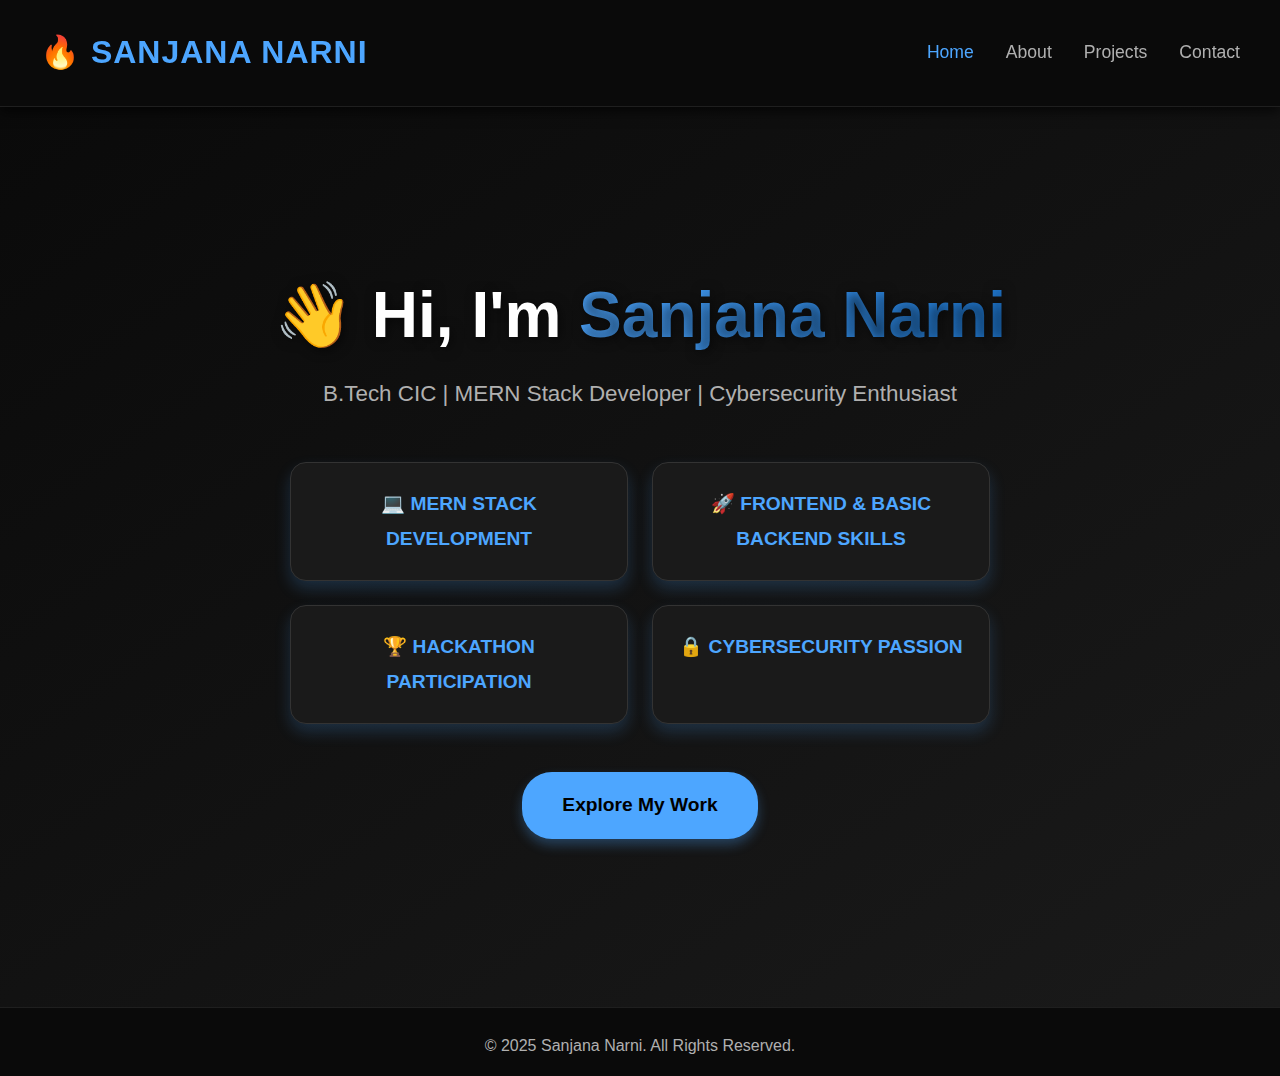
<file: index.html>
<!DOCTYPE html>
<html lang="en">
<head>
  <meta charset="UTF-8" />
  <meta name="viewport" content="width=device-width, initial-scale=1.0" />
  <title>Portfolio - Home</title>
  <link rel="stylesheet" href="style.css" />
</head>
<body>
  <!-- Header and Navigation -->
  <header>
    <nav>
      <div class="logo">🔥 Sanjana Narni</div>
      <ul class="nav-links">
        <li><a href="index.html" class="active">Home</a></li>
        <li><a href="about.html">About</a></li>
        <li><a href="projects.html">Projects</a></li>
        <li><a href="contact.html">Contact</a></li>
      </ul>
    </nav>
  </header>

  <!-- Home Section -->
  <section class="home">
    <div class="content">
      <h1>👋 Hi, I'm <span class="highlight">Sanjana Narni</span></h1>
      <p class="subtitle">
        B.Tech CIC | MERN Stack Developer | Cybersecurity Enthusiast
      </p>
      <div class="titles">
        <div class="title">💻 MERN Stack Development</div>
        <div class="title">🚀 Frontend & Basic Backend Skills</div>
        <div class="title">🏆 Hackathon Participation</div>
        <div class="title">🔒 Cybersecurity Passion</div>
      </div>
      <a href="projects.html" class="cta-btn">Explore My Work</a>
    </div>
  </section>

  <!-- Footer -->
  <footer>
    <p>&copy; 2025 Sanjana Narni. All Rights Reserved.</p>
  </footer>
</body>
</html>
</file>
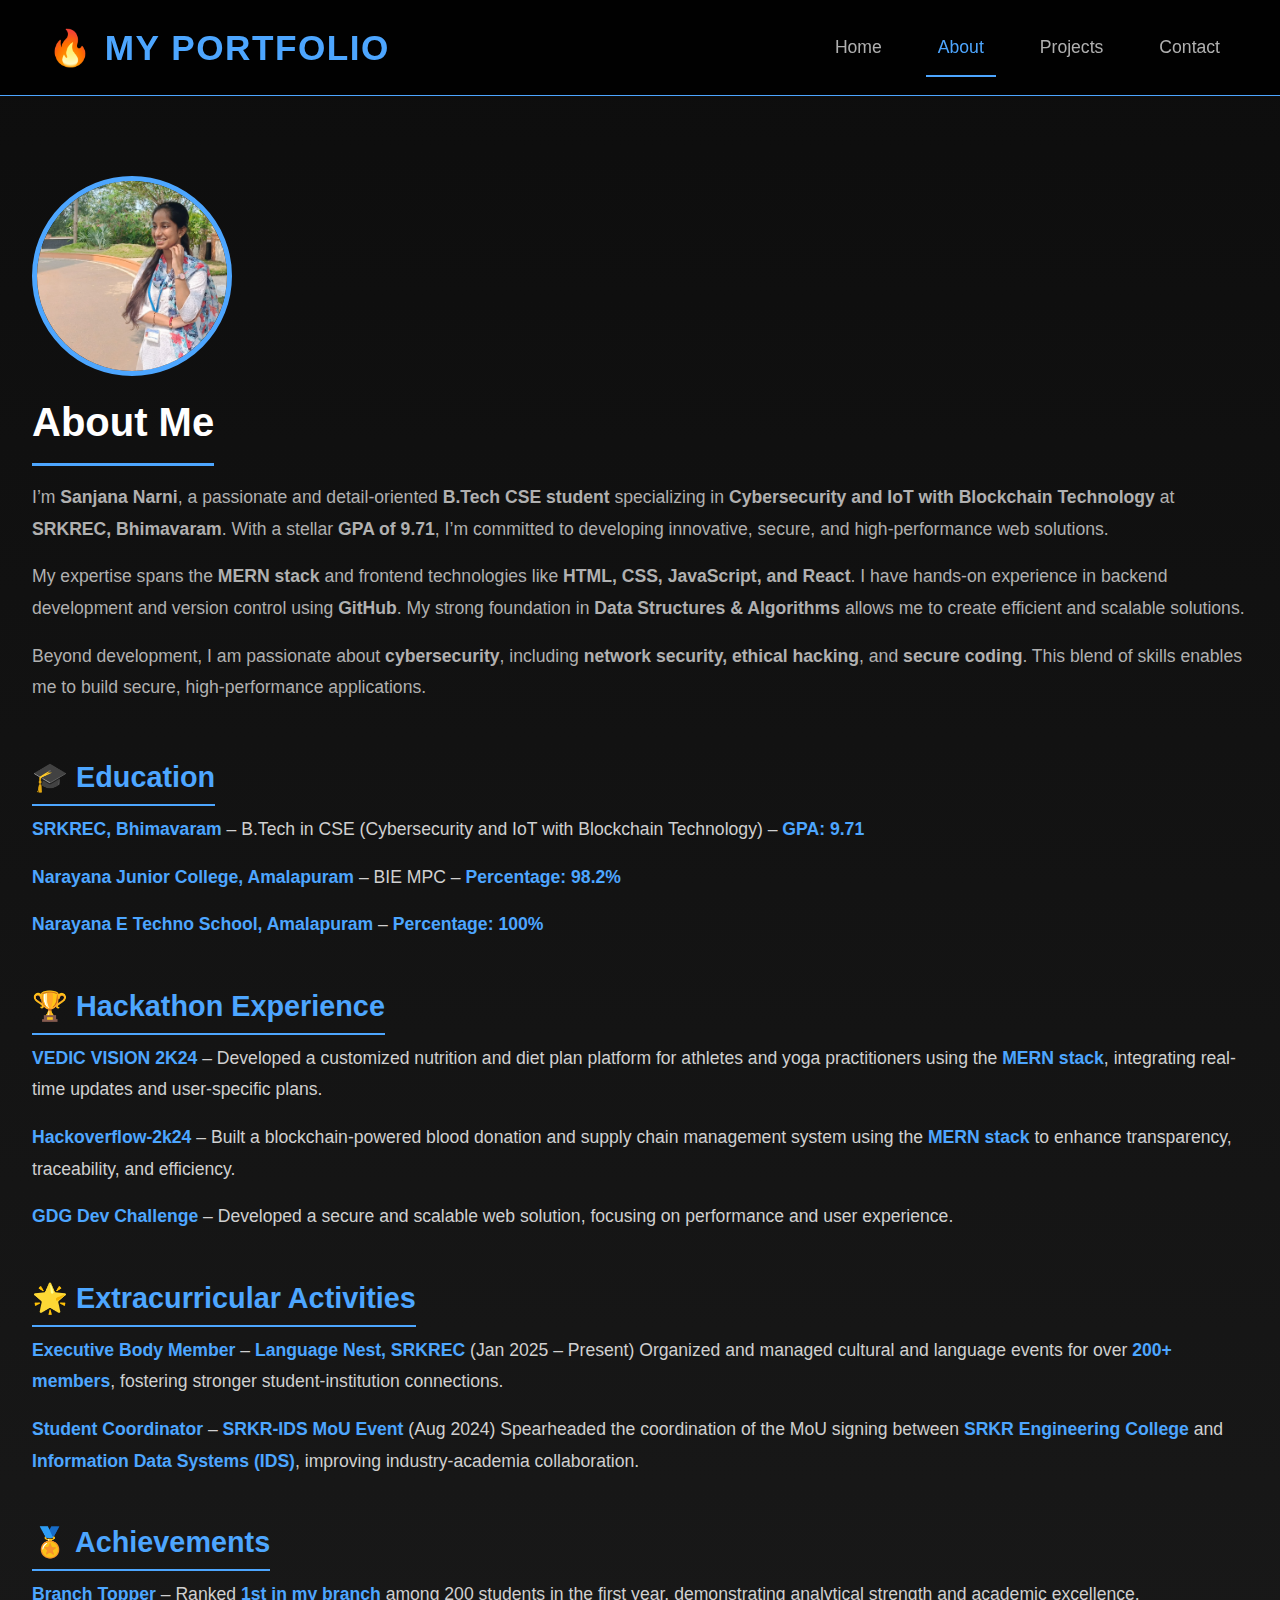
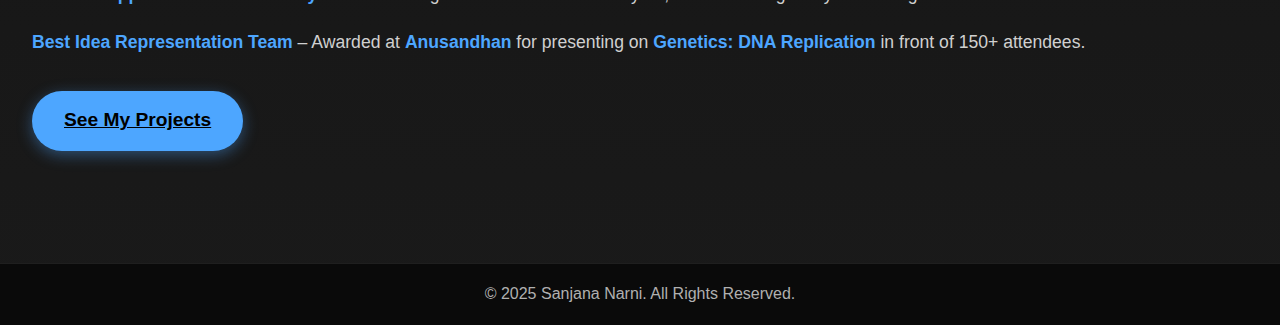
<file: about.html>
<!DOCTYPE html>
<html lang="en">
<head>
  <meta charset="UTF-8" />
  <meta name="viewport" content="width=device-width, initial-scale=1.0" />
  <title>Portfolio - About</title>
  <link rel="stylesheet" href="about.css" />
</head>
<body>
  <!-- Header Section -->
  <header>
    <nav>
      <div class="logo">🔥 My Portfolio</div>
      <ul class="nav-links">
        <li><a href="index.html">Home</a></li>
        <li><a href="about.html" class="active">About</a></li>
        <li><a href="projects.html">Projects</a></li>
        <li><a href="contact.html">Contact</a></li>
      </ul>
    </nav>
  </header>

  <!-- About Section -->
  <section class="about">
    <div class="profile">
      <img src="images/profile.jpg" alt="Sanjana Narni - Profile Picture" />
      <div class="bio">
        <h2>About Me</h2>
        <p>
          I’m <strong>Sanjana Narni</strong>, a passionate and detail-oriented <strong>B.Tech CSE student</strong> specializing in <strong>Cybersecurity and IoT with Blockchain Technology</strong> at <strong>SRKREC, Bhimavaram</strong>. With a stellar <strong>GPA of 9.71</strong>, I’m committed to developing innovative, secure, and high-performance web solutions.
        </p>
        <p>
          My expertise spans the <strong>MERN stack</strong> and frontend technologies like <strong>HTML, CSS, JavaScript, and React</strong>. I have hands-on experience in backend development and version control using <strong>GitHub</strong>. My strong foundation in <strong>Data Structures & Algorithms</strong> allows me to create efficient and scalable solutions.  
        </p>
        <p>
          Beyond development, I am passionate about <strong>cybersecurity</strong>, including <strong>network security, ethical hacking</strong>, and <strong>secure coding</strong>. This blend of skills enables me to build secure, high-performance applications.
        </p>

        <!-- Education Section -->
        <h3>🎓 Education</h3>
        <ul>
          <li>
            <strong>SRKREC, Bhimavaram</strong> – B.Tech in CSE (Cybersecurity and IoT with Blockchain Technology) – <strong>GPA: 9.71</strong>
          </li>
          <li>
            <strong>Narayana Junior College, Amalapuram</strong> – BIE MPC – <strong>Percentage: 98.2%</strong>
          </li>
          <li>
            <strong>Narayana E Techno School, Amalapuram</strong> – <strong>Percentage: 100%</strong>
          </li>
        </ul>

        <!-- Hackathon Experience Section -->
        <h3>🏆 Hackathon Experience</h3>
        <ul>
          <li>
            <strong>VEDIC VISION 2K24</strong> – Developed a customized nutrition and diet plan platform for athletes and yoga practitioners using the <strong>MERN stack</strong>, integrating real-time updates and user-specific plans.
          </li>
          <li>
            <strong>Hackoverflow-2k24</strong> – Built a blockchain-powered blood donation and supply chain management system using the <strong>MERN stack</strong> to enhance transparency, traceability, and efficiency.
          </li>
          <li>
            <strong>GDG Dev Challenge</strong> – Developed a secure and scalable web solution, focusing on performance and user experience.
          </li>
        </ul>

        <!-- Extracurricular Activities Section -->
        <h3>🌟 Extracurricular Activities</h3>
        <ul>
          <li>
            <strong>Executive Body Member</strong> – <strong>Language Nest, SRKREC</strong> (Jan 2025 – Present)  
            Organized and managed cultural and language events for over <strong>200+ members</strong>, fostering stronger student-institution connections.
          </li>
          <li>
            <strong>Student Coordinator</strong> – <strong>SRKR-IDS MoU Event</strong> (Aug 2024)  
            Spearheaded the coordination of the MoU signing between <strong>SRKR Engineering College</strong> and <strong>Information Data Systems (IDS)</strong>, improving industry-academia collaboration.
          </li>
        </ul>

        <!-- Achievements Section -->
        <h3>🏅 Achievements</h3>
        <ul>
          <li>
            <strong>Branch Topper</strong> – Ranked <strong>1st in my branch</strong> among 200 students in the first year, demonstrating analytical strength and academic excellence.
          </li>
          <li>
            <strong>Best Idea Representation Team</strong> – Awarded at <strong>Anusandhan</strong> for presenting on <strong>Genetics: DNA Replication</strong> in front of 150+ attendees.
          </li>
        </ul>

        <!-- CTA Button -->
        <a href="projects.html" class="cta-btn">See My Projects</a>
      </div>
    </div>
  </section>

  <!-- Footer Section -->
  <footer>
    <p>&copy; 2025 Sanjana Narni. All Rights Reserved.</p>
  </footer>
</body>
</html>
</file>
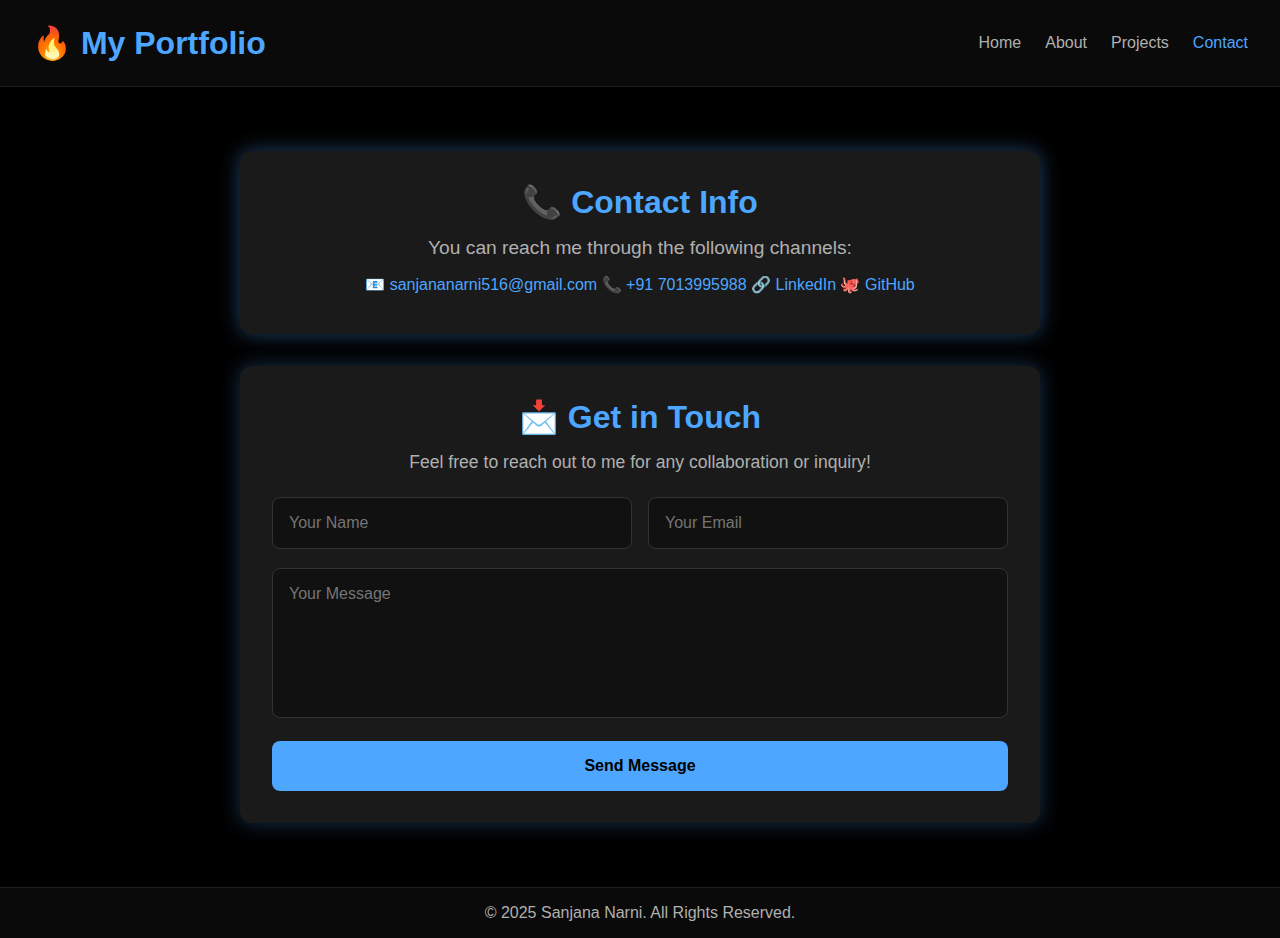
<file: contact.html>
<!DOCTYPE html>
<html lang="en">
<head>
  <meta charset="UTF-8" />
  <meta name="viewport" content="width=device-width, initial-scale=1.0" />
  <title>Contact - Sanjana Narni</title>
  <link rel="stylesheet" href="contact.css" />
</head>
<body>

<!-- Header -->
<header>
  <nav>
    <div class="logo">🔥 My Portfolio</div>
    <ul class="nav-links">
      <li><a href="index.html">Home</a></li>
      <li><a href="about.html">About</a></li>
      <li><a href="projects.html">Projects</a></li>
      <li><a href="contact.html" class="active">Contact</a></li>
    </ul>
  </nav>
</header>

<!-- Contact Section -->
<section class="contact">
  <div class="container">
    
    <!-- Contact Info (Highlighted) -->
    <div class="contact-info">
      <h1>📞 Contact Info</h1>
      <p>You can reach me through the following channels:</p>
      <a href="mailto:sanjananarni516@gmail.com">📧 sanjananarni516@gmail.com</a>
      <a href="tel:+91 7013995988">📞 +91 7013995988</a>
      <a href="https://www.linkedin.com/in/sanjananarni516" target="_blank">🔗 LinkedIn</a>
      <a href="https://github.com/Sanjuu516" target="_blank">🐙 GitHub</a>
    </div>

    <!-- Contact Form -->
    <div class="contact-form">
      <h2>📩 Get in Touch</h2>
      <p>Feel free to reach out to me for any collaboration or inquiry!</p>
      <form action="#" method="POST">
        <div class="form-row">
          <div class="input-group">
            <input type="text" name="name" placeholder="Your Name" required />
          </div>
          <div class="input-group">
            <input type="email" name="email" placeholder="Your Email" required />
          </div>
        </div>
        <div class="input-group">
          <textarea name="message" placeholder="Your Message" required></textarea>
        </div>
        <button type="submit" class="btn">Send Message</button>
      </form>
    </div>
  </div>
</section>

<!-- Footer -->
<footer>
  <p>&copy; 2025 Sanjana Narni. All Rights Reserved.</p>
</footer>

</body>
</html>
</file>
<file: style.css>
/* General Styling */
* {
  margin: 0;
  padding: 0;
  box-sizing: border-box;
  font-family: 'Poppins', sans-serif;
  scroll-behavior: smooth;
}

body {
  background-color: #000;
  color: #e0e0e0;
  line-height: 1.8;
}

/* Header and Navigation */
header {
  background-color: #0a0a0a;
  padding: 1.5rem 2rem;
  border-bottom: 1px solid #1f1f1f;
  position: sticky;
  top: 0;
  z-index: 1000;
  box-shadow: 0 4px 12px rgba(0, 0, 0, 0.7);
}

nav {
  display: flex;
  justify-content: space-between;
  align-items: center;
  max-width: 1200px;
  margin: 0 auto;
}

.logo {
  font-size: 2rem;
  font-weight: 700;
  color: #4da6ff;
  letter-spacing: 1px;
  text-transform: uppercase;
}

.nav-links {
  list-style: none;
  display: flex;
  gap: 2rem;
}

.nav-links li a {
  color: #b0b0b0;
  text-decoration: none;
  font-size: 1.1rem;
  font-weight: 500;
  transition: color 0.3s ease, transform 0.2s ease;
  position: relative;
  padding-bottom: 5px;
}

.nav-links li a::after {
  content: "";
  position: absolute;
  width: 0;
  height: 2px;
  background-color: #4da6ff;
  bottom: 0;
  left: 0;
  transition: width 0.3s ease;
}

.nav-links li a:hover::after {
  width: 100%;
}

.nav-links li a:hover,
.nav-links li a.active {
  color: #4da6ff;
  transform: translateY(-2px);
}

/* Home Section */
.home {
  display: flex;
  justify-content: center;
  align-items: center;
  height: 100vh;
  background: linear-gradient(145deg, #0a0a0a, #1a1a1a);
  padding: 2rem;
  text-align: center;
}

.content {
  max-width: 800px;
}

.content h1 {
  font-size: 4rem;
  font-weight: 700;
  color: #ffffff;
  line-height: 1.3;
  text-shadow: 2px 2px 12px rgba(0, 0, 0, 0.6);
}

.highlight {
  color: #4da6ff;
  background-image: linear-gradient(90deg, #4da6ff, #1f78d1);
  -webkit-background-clip: text;
  -webkit-text-fill-color: transparent;
}

.subtitle {
  font-size: 1.4rem;
  color: #b0b0b0;
  margin: 1rem 0 2rem;
}

/* Titles Section */
.titles {
  display: grid;
  grid-template-columns: repeat(auto-fit, minmax(280px, 1fr));
  gap: 1.5rem;
  margin-top: 2rem;
  padding: 1rem;
}

.title {
  background-color: #1a1a1a;
  color: #4da6ff;
  padding: 1.5rem;
  border-radius: 16px;
  font-size: 1.2rem;
  font-weight: 600;
  text-transform: uppercase;
  text-align: center;
  border: 1px solid #333;
  box-shadow: 0 8px 16px rgba(77, 166, 255, 0.2);
  transition: background-color 0.3s ease, transform 0.3s ease, box-shadow 0.3s ease;
}

.title:hover {
  background-color: #4da6ff;
  color: #000;
  transform: translateY(-5px);
  box-shadow: 0 12px 24px rgba(77, 166, 255, 0.4);
}

/* CTA Button */
.cta-btn {
  display: inline-block;
  background-color: #4da6ff;
  color: #000;
  padding: 1rem 2.5rem;
  margin-top: 2rem;
  border-radius: 30px;
  font-size: 1.2rem;
  font-weight: 600;
  text-decoration: none;
  box-shadow: 0 6px 12px rgba(77, 166, 255, 0.3);
  transition: background-color 0.3s ease, box-shadow 0.3s ease, transform 0.2s ease;
}

.cta-btn:hover {
  background-color: #1f78d1;
  box-shadow: 0 10px 20px rgba(77, 166, 255, 0.5);
  transform: translateY(-3px);
}

/* Footer */
footer {
  text-align: center;
  padding: 1rem;
  background-color: #0a0a0a;
  color: #b0b0b0;
  font-size: 1rem;
  border-top: 1px solid #1f1f1f;
}

footer p {
  margin-top: 0.5rem;
}

/* Media Queries for Responsiveness */
@media (max-width: 1024px) {
  .content h1 {
    font-size: 3rem;
  }

  .subtitle {
    font-size: 1.2rem;
  }

  .nav-links {
    gap: 1rem;
  }
}

@media (max-width: 768px) {
  .content h1 {
    font-size: 2.5rem;
  }

  .cta-btn {
    padding: 0.8rem 2rem;
    font-size: 1rem;
  }

  .nav-links {
    display: flex;
    flex-direction: column;
    align-items: center;
  }

  .nav-links li {
    margin-bottom: 0.5rem;
  }
}

@media (max-width: 480px) {
  .content h1 {
    font-size: 2rem;
  }

  .subtitle {
    font-size: 1rem;
  }

  .cta-btn {
    padding: 0.6rem 1.5rem;
    font-size: 0.9rem;
  }

  .titles {
    gap: 1rem;
  }

  .title {
    font-size: 1rem;
    padding: 1rem;
  }
}
</file>
<file: about.css>
/* General Styling */
* {
    margin: 0;
    padding: 0;
    box-sizing: border-box;
    font-family: 'Poppins', sans-serif;
    scroll-behavior: smooth;
  }
  
  body {
    background: linear-gradient(to bottom, #0d0d0d, #1a1a1a);
    color: #e0e0e0;
    line-height: 1.8;
  }
  
  /* Header Styling */
  header {
    background: rgba(0, 0, 0, 0.9);
    padding: 1rem 3rem;
    border-bottom: 1px solid #4da6ff;
    position: sticky;
    top: 0;
    z-index: 999;
    backdrop-filter: blur(10px);
  }
  
  nav {
    display: flex;
    justify-content: space-between;
    align-items: center;
  }
  
  .logo {
    font-size: 2.2rem;
    color: #4da6ff;
    font-weight: 700;
    text-transform: uppercase;
    letter-spacing: 1.5px;
    transition: transform 0.3s ease;
  }
  
  .logo:hover {
    transform: scale(1.1);
  }
  
  .nav-links {
    list-style: none;
    display: flex;
    gap: 2rem;
  }
  
  .nav-links li {
    position: relative;
  }
  
  .nav-links li a {
    color: #b0b0b0;
    text-decoration: none;
    font-size: 1.1rem;
    font-weight: 500;
    padding: 8px 12px;
    display: inline-block;
    transition: color 0.3s ease;
  }
  
  .nav-links li a::after {
    content: "";
    position: absolute;
    left: 0;
    bottom: -5px;
    width: 0;
    height: 2px;
    background-color: #4da6ff;
    transition: width 0.3s ease;
  }
  
  .nav-links li a:hover::after,
  .nav-links li a.active::after {
    width: 100%;
  }
  
  .nav-links li a:hover,
  .nav-links li a.active {
    color: #4da6ff;
  }
  
  /* About Section */
  .about {
    padding: 5rem 2rem;
  }
  
  .container {
    display: grid;
    grid-template-columns: 1fr 2fr;
    gap: 3rem;
    align-items: center;
    max-width: 1200px;
    margin: 0 auto;
    background: #121212;
    padding: 3rem;
    border-radius: 20px;
    box-shadow: 0 8px 20px rgba(0, 0, 0, 0.8);
    transition: transform 0.3s ease;
  }
  
  .container:hover {
    transform: translateY(-5px);
  }
  
  /* Profile Image */
  .profile img {
    width: 200px;
    height: 200px;
    border-radius: 50%;
    border: 5px solid #4da6ff;
    object-fit: cover;
    transition: transform 0.3s ease, box-shadow 0.3s ease;
  }
  
  .profile img:hover {
    transform: scale(1.1);
    box-shadow: 0 10px 30px rgba(77, 166, 255, 0.6);
  }
  
  /* Bio Section */
  .bio h2 {
    font-size: 2.5rem;
    color: #ffffff;
    margin-bottom: 1rem;
    border-bottom: 3px solid #4da6ff;
    display: inline-block;
    padding-bottom: 5px;
  }
  
  .bio p {
    font-size: 1.1rem;
    margin-bottom: 1rem;
    color: #b0b0b0;
    transition: color 0.3s ease;
  }
  
  .bio p:hover {
    color: #ffffff;
  }
  
  /* Lists */
  .bio h3 {
    font-size: 1.8rem;
    color: #4da6ff;
    margin-top: 2rem;
    border-bottom: 2px solid #4da6ff;
    display: inline-block;
  }
  
  .bio ul {
    list-style: none;
    padding-left: 0;
  }
  
  .bio li {
    padding: 0.5rem 0;
    font-size: 1.1rem;
    color: #d0d0d0;
    transition: transform 0.2s ease;
  }
  
  .bio li strong {
    color: #4da6ff;
  }
  
  .bio li:hover {
    transform: translateX(10px);
    color: #ffffff;
  }
  
  /* CTA Button */
  .cta-btn {
    display: inline-block;
    background-color: #4da6ff;
    color: #000;
    padding: 0.8rem 2rem;
    border-radius: 30px;
    font-size: 1.2rem;
    margin-top: 1.5rem;
    font-weight: 600;
    transition: background-color 0.3s ease, transform 0.2s ease;
    box-shadow: 0 4px 15px rgba(77, 166, 255, 0.4);
  }
  
  .cta-btn:hover {
    background-color: #1f78d1;
    transform: translateY(-3px);
    box-shadow: 0 8px 20px rgba(77, 166, 255, 0.6);
  }
  
  /* Footer */
  footer {
    text-align: center;
    padding: 1rem;
    background-color: #0a0a0a;
    color: #b0b0b0;
    border-top: 1px solid #1f1f1f;
    margin-top: 2rem;
    font-size: 1rem;
  }
  
  footer:hover {
    color: #ffffff;
  }
  
  /* Responsive Styling */
  @media (max-width: 1024px) {
    .container {
      grid-template-columns: 1fr;
      text-align: center;
    }
  
    .profile img {
      width: 180px;
      height: 180px;
    }
  
    .bio h2 {
      font-size: 2rem;
    }
  
    .bio h3 {
      font-size: 1.5rem;
    }
  
    .bio li {
      font-size: 1rem;
    }
  
    .cta-btn {
      font-size: 1rem;
      padding: 0.6rem 1.5rem;
    }
  }
  
  @media (max-width: 768px) {
    header {
      padding: 1rem;
    }
  
    .nav-links {
      gap: 1rem;
    }
  
    .logo {
      font-size: 1.8rem;
    }
  
    .bio h2 {
      font-size: 1.8rem;
    }
  
    .bio p {
      font-size: 1rem;
    }
  }
  
  @media (max-width: 480px) {
    .profile img {
      width: 150px;
      height: 150px;
    }
  
    .bio h2 {
      font-size: 1.6rem;
    }
  
    .bio h3 {
      font-size: 1.3rem;
    }
  
    .cta-btn {
      font-size: 0.9rem;
      padding: 0.5rem 1.2rem;
    }
  }
</file>
<file: contact.css>
/* General Styling */
* {
    margin: 0;
    padding: 0;
    box-sizing: border-box;
    font-family: 'Poppins', sans-serif;
  }
  
  body {
    background-color: #000;
    color: #e0e0e0;
  }
  
  /* Header */
  header {
    background-color: #0a0a0a;
    padding: 1.5rem 2rem;
    border-bottom: 1px solid #1f1f1f;
  }
  
  nav {
    display: flex;
    justify-content: space-between;
    align-items: center;
  }
  
  .logo {
    font-size: 2rem;
    color: #4da6ff;
    font-weight: 700;
  }
  
  .nav-links {
    display: flex;
    gap: 1.5rem;
    list-style: none;
  }
  
  .nav-links li a {
    color: #b0b0b0;
    text-decoration: none;
    font-size: 1rem;
    transition: color 0.3s ease;
  }
  
  .nav-links li a:hover,
  .nav-links li a.active {
    color: #4da6ff;
  }
  
  /* Contact Section */
  .contact {
    padding: 4rem 2rem;
    display: flex;
    justify-content: center;
    align-items: center;
  }
  
  .container {
    max-width: 800px;
    width: 100%;
  }
  
  /* Contact Info (Highlighted) */
  .contact-info {
    background-color: #1a1a1a;
    padding: 2rem;
    border-radius: 12px;
    box-shadow: 0 0 20px rgba(77, 166, 255, 0.4);
    margin-bottom: 2rem;
    text-align: center;
  }
  
  .contact-info h1 {
    font-size: 2rem;
    color: #4da6ff;
    margin-bottom: 1rem;
  }
  
  .contact-info p {
    font-size: 1.2rem;
    color: #b0b0b0;
    margin-bottom: 1rem;
  }
  
  .contact-info a {
    display: inline-block;
    color: #4da6ff;
    font-size: 1rem;
    text-decoration: none;
    margin-bottom: 0.5rem;
    transition: color 0.3s ease;
  }
  
  .contact-info a:hover {
    color: #1f78d1;
  }
  
  /* Contact Form */
  .contact-form {
    background-color: #1a1a1a;
    padding: 2rem;
    border-radius: 12px;
    box-shadow: 0 0 20px rgba(77, 166, 255, 0.3);
    text-align: center;
  }
  
  .contact-form h2 {
    font-size: 2rem;
    color: #4da6ff;
    margin-bottom: 1rem;
  }
  
  .contact-form p {
    font-size: 1.1rem;
    color: #b0b0b0;
    margin-bottom: 1.5rem;
  }
  
  form {
    display: flex;
    flex-direction: column;
    gap: 1.2rem;
  }
  
  .form-row {
    display: flex;
    gap: 1rem;
  }
  
  .input-group {
    width: 100%;
  }
  
  .input-group input,
  .input-group textarea {
    width: 100%;
    padding: 1rem;
    background-color: #111;
    border: 1px solid #333;
    border-radius: 8px;
    color: #e0e0e0;
    font-size: 1rem;
    transition: border-color 0.3s ease;
  }
  
  .input-group input:focus,
  .input-group textarea:focus {
    border-color: #4da6ff;
    outline: none;
  }
  
  textarea {
    height: 150px;
    resize: none;
  }
  
  .btn {
    background-color: #4da6ff;
    color: #000;
    padding: 1rem;
    font-size: 1rem;
    font-weight: 600;
    border: none;
    border-radius: 8px;
    cursor: pointer;
    transition: background-color 0.3s ease;
  }
  
  .btn:hover {
    background-color: #1f78d1;
  }
  
  /* Footer */
  footer {
    text-align: center;
    padding: 1rem;
    background-color: #0a0a0a;
    color: #b0b0b0;
    font-size: 1rem;
    border-top: 1px solid #1f1f1f;
  }
  
  /* Responsive Design */
  @media (max-width: 768px) {
    .form-row {
      flex-direction: column;
    }
  
    .btn {
      font-size: 0.9rem;
    }
  }
  
  @media (max-width: 480px) {
    h1 {
      font-size: 1.8rem;
    }
  
    .btn {
      font-size: 0.9rem;
      padding: 0.8rem;
    }
  }
</file>
